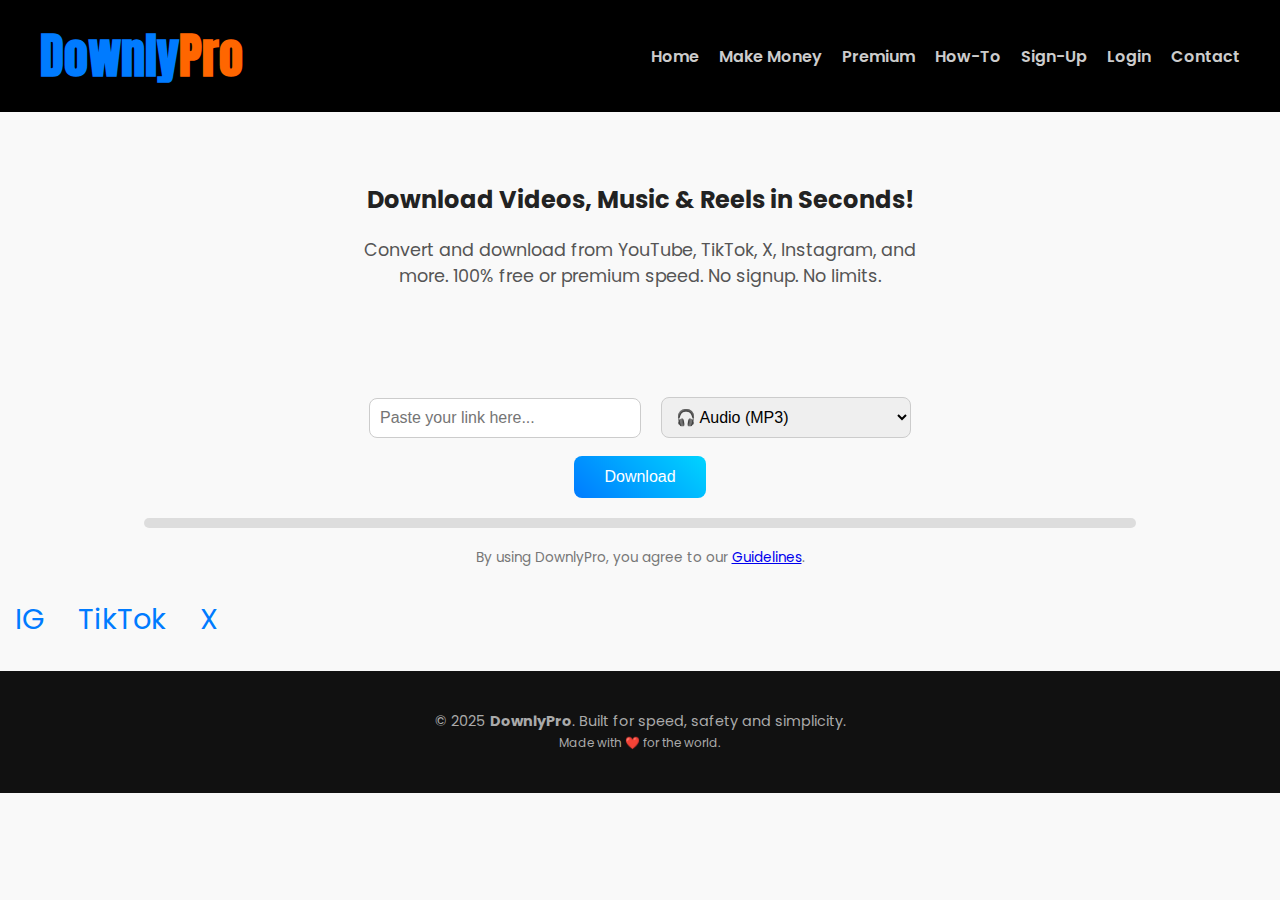
<file: frontend/index.html>
<!DOCTYPE html>
<html lang="en">
  <head>
    <meta charset="UTF-8" />
    <meta name="viewport" content="width=device-width, initial-scale=1.0" />
    <title>DownlyPro - Universal Downloader</title>
    <link
      rel="icon"
      href="https://cdn-icons-png.flaticon.com/512/727/727245.png"
    />
    <link
      href="https://fonts.googleapis.com/css2?family=Anton&family=Poppins:wght@400;600&display=swap"
      rel="stylesheet"
    />

    <style>
      body {
        margin: 0;
        font-family: "Poppins", sans-serif;
        background: #f9f9f9;
        color: #222;
      }

      /* Navbar */
      header {
        background: #000;
        color: white;
        padding: 20px 40px;
        display: flex;
        justify-content: space-between;
        align-items: center;
        position: sticky;
        top: 0;
        z-index: 1000;
      }

      header h1 {
        font-family: "Anton", sans-serif;
        font-size: 48px;
        margin: 0;
      }

      header h1 span:first-child {
        color: #007bff;
      }

      header h1 span:last-child {
        color: #ff6600;
      }

      nav a {
        margin-left: 20px;
        color: #ccc;
        text-decoration: none;
        font-weight: 600;
        transition: color 0.3s;
      }

      nav a:hover {
        color: #fff;
      }

      /* Mobile menu */
      .menu-toggle {
        display: none;
        flex-direction: column;
        cursor: pointer;
      }

      .menu-toggle span {
        height: 3px;
        width: 25px;
        background: #fff;
        margin: 4px 0;
      }

      .nav-links {
        display: flex;
      }

      /* Hero */
      .hero {
        text-align: center;
        padding: 50px 20px;
      }

      .hero p {
        max-width: 600px;
        margin: 20px auto;
        font-size: 1.1rem;
        color: #555;
      }

      /* Form */
      .form-container {
        text-align: center;
        margin: 30px 20px;
      }

      input,
      select {
        padding: 10px;
        font-size: 1rem;
        margin: 8px;
        width: 250px;
        border: 1px solid #ccc;
        border-radius: 8px;
      }

      button {
        padding: 12px 30px;
        font-size: 1rem;
        background: linear-gradient(45deg, #007bff, #00d4ff);
        color: white;
        border: none;
        border-radius: 8px;
        cursor: pointer;
        margin-top: 10px;
        transition: background 0.3s;
      }

      button:hover {
        background: linear-gradient(45deg, #0056b3, #0099cc);
      }

      #status {
        margin-top: 15px;
        font-weight: 600;
      }

      /* Progress Bar */
      #progress-container {
        width: 80%;
        height: 10px;
        background: #ddd;
        margin: 20px auto;
        border-radius: 10px;
        overflow: hidden;
      }

      #progress-bar {
        height: 100%;
        width: 0%;
        background: #28a745;
        transition: width 0.3s;
      }

      /* Social */
      .socials {
        margin: 30px 0;
      }

      .socials a {
        margin: 0 15px;
        font-size: 1.8rem;
        text-decoration: none;
        color: #007bff;
        transition: color 0.3s;
      }

      .socials a:hover {
        color: #ff6600;
      }

      /* Footer */
      footer {
        background: #111;
        color: #aaa;
        padding: 40px 20px;
        font-size: 0.9rem;
        text-align: center;
      }

      /* Mobile */
      @media (max-width: 768px) {
        .nav-links {
          display: none;
          flex-direction: column;
          background: #000;
          position: absolute;
          top: 70px;
          right: 20px;
          width: 200px;
        }

        .nav-links.active {
          display: flex;
        }

        .menu-toggle {
          display: flex;
        }
      }
    </style>
  </head>

  <body>
    <header>
      <h1><span>Downly</span><span>Pro</span></h1>
      <div class="menu-toggle" id="menu-toggle">
        <span></span><span></span><span></span>
      </div>
      <nav class="nav-links" id="nav-links">
        <a href="/">Home</a>
        <a href="make-money.html">Make Money</a>
        <a href="premium.html">Premium</a>
        <a href="how-to.html">How-To</a>
        <a href="sign-up.html">Sign-Up</a>
        <a href="login.html">Login</a>
        <a href="contact.html">Contact</a>
      </nav>
    </header>

    <section class="hero">
      <h2>Download Videos, Music & Reels in Seconds!</h2>
      <p>
        Convert and download from YouTube, TikTok, X, Instagram, and more. 100%
        free or premium speed. No signup. No limits.
      </p>
    </section>

    <main>
      <div class="form-container">
        <input type="text" id="url" placeholder="Paste your link here..." />
        <select id="format">
          <option value="audio">🎧 Audio (MP3)</option>
          <option value="video">🎥 Video (MP4)</option>
          <option value="image">🖼️ Image (JPG)</option></select
        ><br />
        <button id="download-btn">Download</button>

        <div id="status"></div>
        <div id="progress-container">
          <div id="progress-bar"></div>
        </div>

        <p style="font-size: 0.85rem; color: #777">
          By using DownlyPro, you agree to our <a href="#">Guidelines</a>.
        </p>
      </div>

      <div class="socials">
        <a href="#">IG</a>
        <a href="#">TikTok</a>
        <a href="#">X</a>
      </div>
    </main>

    <footer>
      &copy; 2025 <strong>DownlyPro</strong>. Built for speed, safety and
      simplicity.<br />
      <small>Made with ❤️ for the world.</small>
    </footer>

    <script>
      // Menu Toggle
      const toggle = document.getElementById("menu-toggle");
      const nav = document.getElementById("nav-links");

      toggle.addEventListener("click", () => {
        nav.classList.toggle("active");
      });

      // Download Logic
      const btn = document.getElementById("download-btn");
      const urlInput = document.getElementById("url");
      const formatSelect = document.getElementById("format");
      const status = document.getElementById("status");
      const bar = document.getElementById("progress-bar");

      btn.addEventListener("click", async () => {
        const url = urlInput.value.trim();
        const format = formatSelect.value;
        if (!url) return alert("Please paste a valid link!");

        bar.style.width = "30%";
        status.textContent = "⏳ Starting download...";

        try {
          const base = "https://downlypro.onrender.com"; // backend
          const endpoint =
            format === "audio" ? `${base}/download` : `${base}/download-video`;
          const formData = new FormData();
          formData.append("url", url);

          const res = await fetch(endpoint, {
            method: "POST",
            body: formData,
          });

          if (!res.ok) throw new Error("❌ Server failed to respond.");

          const blob = await res.blob();
          const link = document.createElement("a");
          link.href = URL.createObjectURL(blob);
          link.download =
            `downlypro_${format}.` + (format === "audio" ? "mp3" : "mp4");
          link.click();

          status.textContent = "✅ Download complete!";
          bar.style.width = "100%";
        } catch (err) {
          console.error(err);
          status.textContent = "❌ Download failed.";
          bar.style.width = "0%";
        }

        setTimeout(() => {
          bar.style.width = "0%";
        }, 3000);
      });
    </script>
  </body>
</html>
</file>
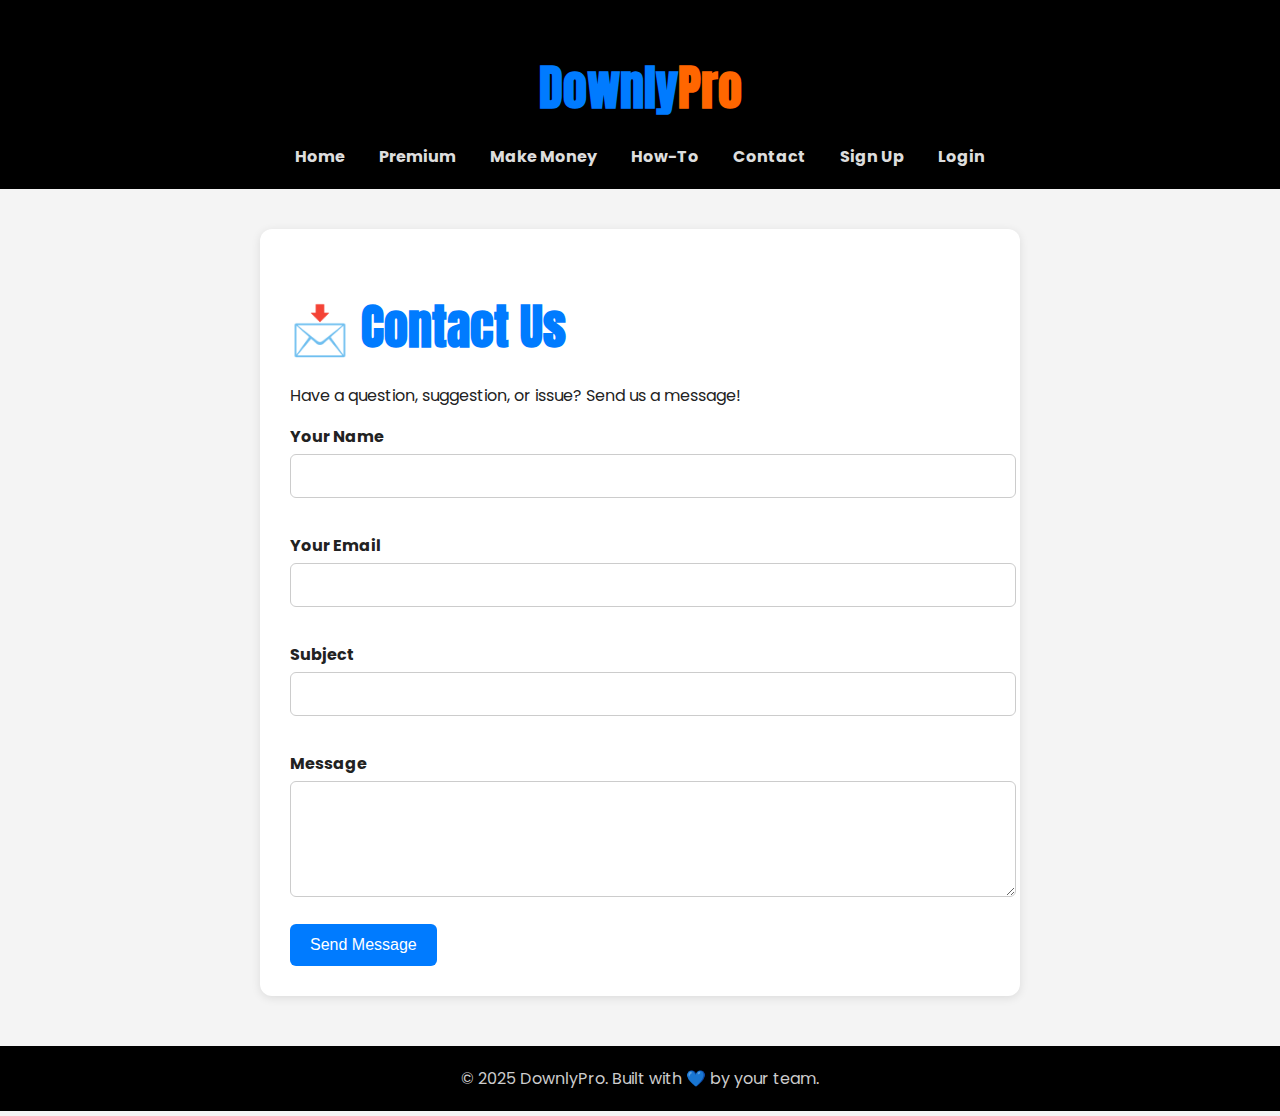
<file: frontend/contact.html>
<!DOCTYPE html>
<html lang="en">
  <head>
    <meta charset="UTF-8" />
    <meta name="viewport" content="width=device-width, initial-scale=1.0" />
    <title>Contact - DownlyPro</title>
    <link rel="icon" href="/static/favicon.ico" />
    <link
      href="https://fonts.googleapis.com/css2?family=Anton&family=Poppins:wght@400;600&display=swap"
      rel="stylesheet"
    />
    <style>
      body {
        font-family: "Poppins", sans-serif;
        margin: 0;
        padding: 0;
        background: #f4f4f4;
        color: #222;
      }
      header {
        background: #000;
        color: #fff;
        padding: 20px;
        text-align: center;
      }
      nav {
        margin-top: 10px;
      }
      nav a {
        margin: 0 15px;
        text-decoration: none;
        color: #ddd;
        font-weight: bold;
      }
      nav a:hover {
        text-decoration: underline;
      }
      .container {
        max-width: 700px;
        margin: 40px auto;
        background: #fff;
        padding: 30px;
        border-radius: 12px;
        box-shadow: 0 2px 10px rgba(0, 0, 0, 0.1);
      }
      h1 {
        font-family: "Anton", sans-serif;
        font-size: 48px;
        color: #007bff;
        margin-bottom: 20px;
      }
      label {
        display: block;
        margin: 15px 0 5px;
        font-weight: bold;
      }
      input,
      textarea {
        width: 100%;
        padding: 12px;
        border-radius: 6px;
        border: 1px solid #ccc;
        margin-bottom: 20px;
        font-size: 1rem;
      }
      button {
        background: #007bff;
        color: #fff;
        padding: 12px 20px;
        border: none;
        border-radius: 6px;
        cursor: pointer;
        font-size: 1rem;
      }
      button:hover {
        background: #0056b3;
      }
      footer {
        text-align: center;
        padding: 20px;
        background: #000;
        color: #ccc;
        margin-top: 50px;
      }
    </style>
  </head>
  <body>
    <header>
      <h1>
        <span style="color: #007bff">Downly</span
        ><span style="color: #ff6600">Pro</span>
      </h1>
      <nav>
        <a href="index.html">Home</a>
        <a href="premium.html">Premium</a>
        <a href="make-money.html">Make Money</a>
        <a href="how-to.html">How-To</a>
        <a href="contact.html">Contact</a>
        <a href="sign-up.html">Sign Up</a>
        <a href="login.html">Login</a>
      </nav>
    </header>

    <main class="container">
      <h1>📩 Contact Us</h1>
      <p>Have a question, suggestion, or issue? Send us a message!</p>

      <form
        action="mailto:your.email@downlypro.com"
        method="POST"
        enctype="text/plain"
      >
        <label for="name">Your Name</label>
        <input type="text" id="name" name="name" required />

        <label for="email">Your Email</label>
        <input type="email" id="email" name="email" required />

        <label for="subject">Subject</label>
        <input type="text" id="subject" name="subject" required />

        <label for="message">Message</label>
        <textarea id="message" name="message" rows="5" required></textarea>

        <button type="submit">Send Message</button>
      </form>
    </main>

    <footer>&copy; 2025 DownlyPro. Built with 💙 by your team.</footer>
  </body>
</html>
</file>
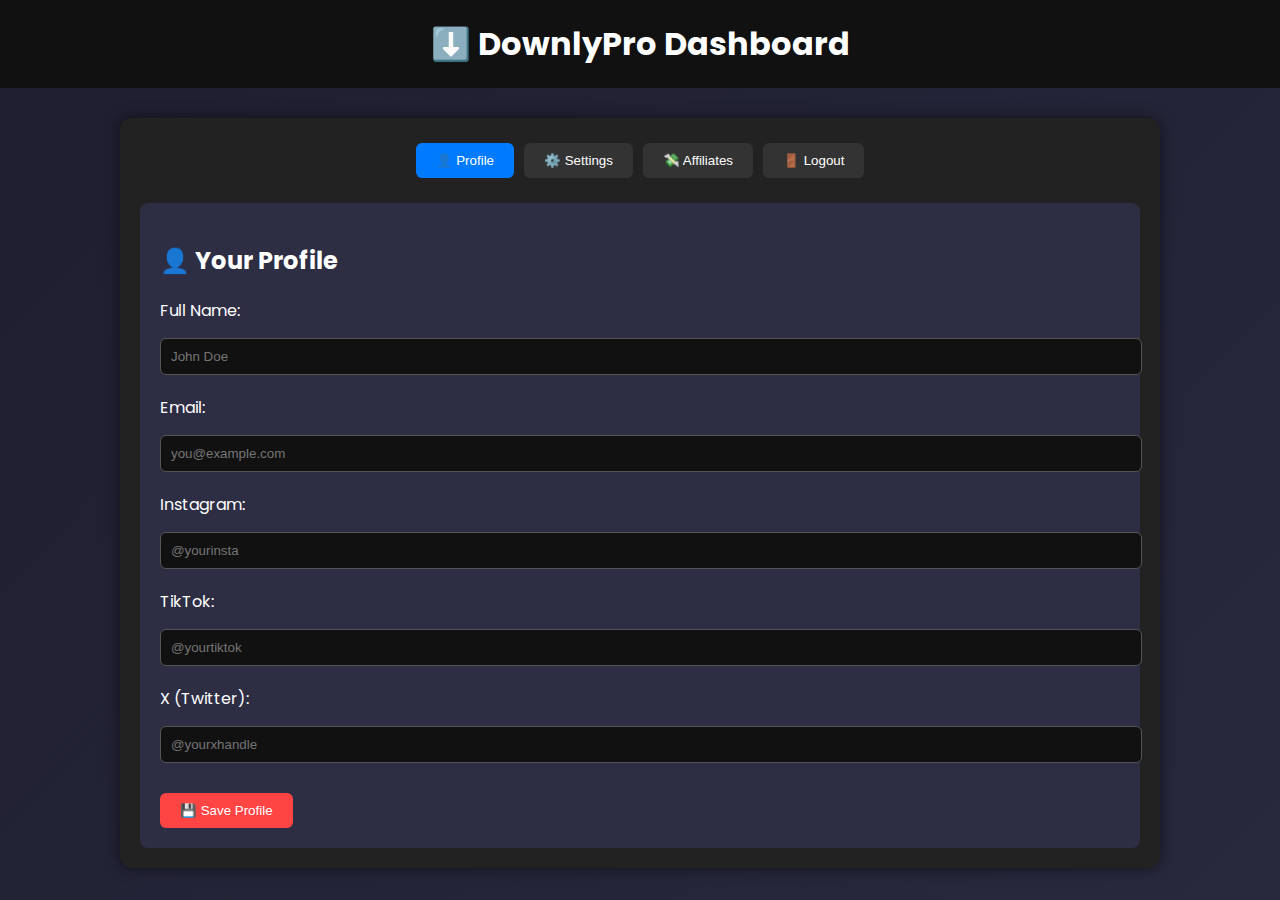
<file: frontend/dashboard.html>
<!DOCTYPE html>
<html lang="en">
  <head>
    <meta charset="UTF-8" />
    <meta name="viewport" content="width=device-width, initial-scale=1" />
    <title>DownlyPro | Dashboard</title>
    <link
      href="https://fonts.googleapis.com/css2?family=Poppins:wght@400;600&display=swap"
      rel="stylesheet"
    />
    <style>
      body {
        font-family: "Poppins", sans-serif;
        margin: 0;
        background: linear-gradient(135deg, #1e1e2f, #27293d);
        color: white;
        min-height: 100vh;
      }
      header {
        background: #111;
        padding: 20px;
        text-align: center;
      }
      header h1 {
        margin: 0;
        font-size: 2rem;
      }
      .dashboard {
        max-width: 1000px;
        margin: 30px auto;
        background: #222;
        border-radius: 12px;
        padding: 20px;
        box-shadow: 0 0 15px rgba(0, 0, 0, 0.5);
      }
      .tabs {
        display: flex;
        justify-content: center;
        margin-bottom: 20px;
        flex-wrap: wrap;
      }
      .tabs button {
        background: #333;
        border: none;
        margin: 5px;
        padding: 10px 20px;
        color: white;
        cursor: pointer;
        border-radius: 6px;
        transition: background 0.3s;
      }
      .tabs button:hover,
      .tabs button.active {
        background: #007bff;
      }
      .tab-content {
        display: none;
        padding: 20px;
        background: #2d2d44;
        border-radius: 8px;
        margin-top: 10px;
      }
      .tab-content.active {
        display: block;
      }
      input,
      select {
        width: 100%;
        padding: 10px;
        margin: 10px 0;
        background: #111;
        border: 1px solid #555;
        border-radius: 6px;
        color: white;
      }
      label {
        display: block;
        margin: 10px 0 5px;
      }
      .logout-btn {
        margin-top: 20px;
        background: #ff4444;
        border: none;
        padding: 10px 20px;
        border-radius: 6px;
        color: white;
        cursor: pointer;
      }
    </style>
  </head>

  <body>
    <header>
      <h1>⬇️ DownlyPro Dashboard</h1>
    </header>

    <div class="dashboard">
      <div class="tabs">
        <button class="tablink active" onclick="openTab('profile')">
          👤 Profile
        </button>
        <button class="tablink" onclick="openTab('settings')">
          ⚙️ Settings
        </button>
        <button class="tablink" onclick="openTab('affiliates')">
          💸 Affiliates
        </button>
        <button class="tablink" onclick="logout()">🚪 Logout</button>
      </div>

      <div id="profile" class="tab-content active">
        <h2>👤 Your Profile</h2>
        <label>Full Name:</label>
        <input type="text" placeholder="John Doe" />

        <label>Email:</label>
        <input type="email" placeholder="you@example.com" />

        <label>Instagram:</label>
        <input type="text" placeholder="@yourinsta" />

        <label>TikTok:</label>
        <input type="text" placeholder="@yourtiktok" />

        <label>X (Twitter):</label>
        <input type="text" placeholder="@yourxhandle" />

        <button class="logout-btn" onclick="saveProfile()">
          💾 Save Profile
        </button>
      </div>

      <div id="settings" class="tab-content">
        <h2>⚙️ Account Settings</h2>
        <label>Change Password:</label>
        <input type="password" placeholder="New Password" />

        <label>Payment Method:</label>
        <select>
          <option>PIX</option>
          <option>Bitcoin (BTC)</option>
          <option>PayPal</option>
          <option>Stripe</option>
        </select>

        <label>Payment Email / Address:</label>
        <input type="text" placeholder="PIX Key, BTC Wallet, PayPal Email" />

        <button class="logout-btn" onclick="saveSettings()">
          💾 Save Settings
        </button>
      </div>

      <div id="affiliates" class="tab-content">
        <h2>💸 Your Affiliate Link</h2>
        <p>Share and earn $ for every Premium subscriber!</p>
        <input
          type="text"
          readonly
          value="https://downlypro.com/?ref=yourcode"
        />
        <p><strong>Commission:</strong> 30% per sale 💰</p>
      </div>
    </div>

    <script>
      function openTab(tabName) {
        const tabs = document.querySelectorAll(".tab-content");
        const tablinks = document.querySelectorAll(".tablink");

        tabs.forEach((tab) => tab.classList.remove("active"));
        tablinks.forEach((link) => link.classList.remove("active"));

        document.getElementById(tabName).classList.add("active");
        event.currentTarget.classList.add("active");
      }

      function logout() {
        alert("Logging out...");
        window.location.href = "/login.html"; // redirect to login
      }

      function saveProfile() {
        alert("✅ Profile saved!");
      }

      function saveSettings() {
        alert("✅ Settings saved!");
      }
    </script>
  </body>
</html>
</file>
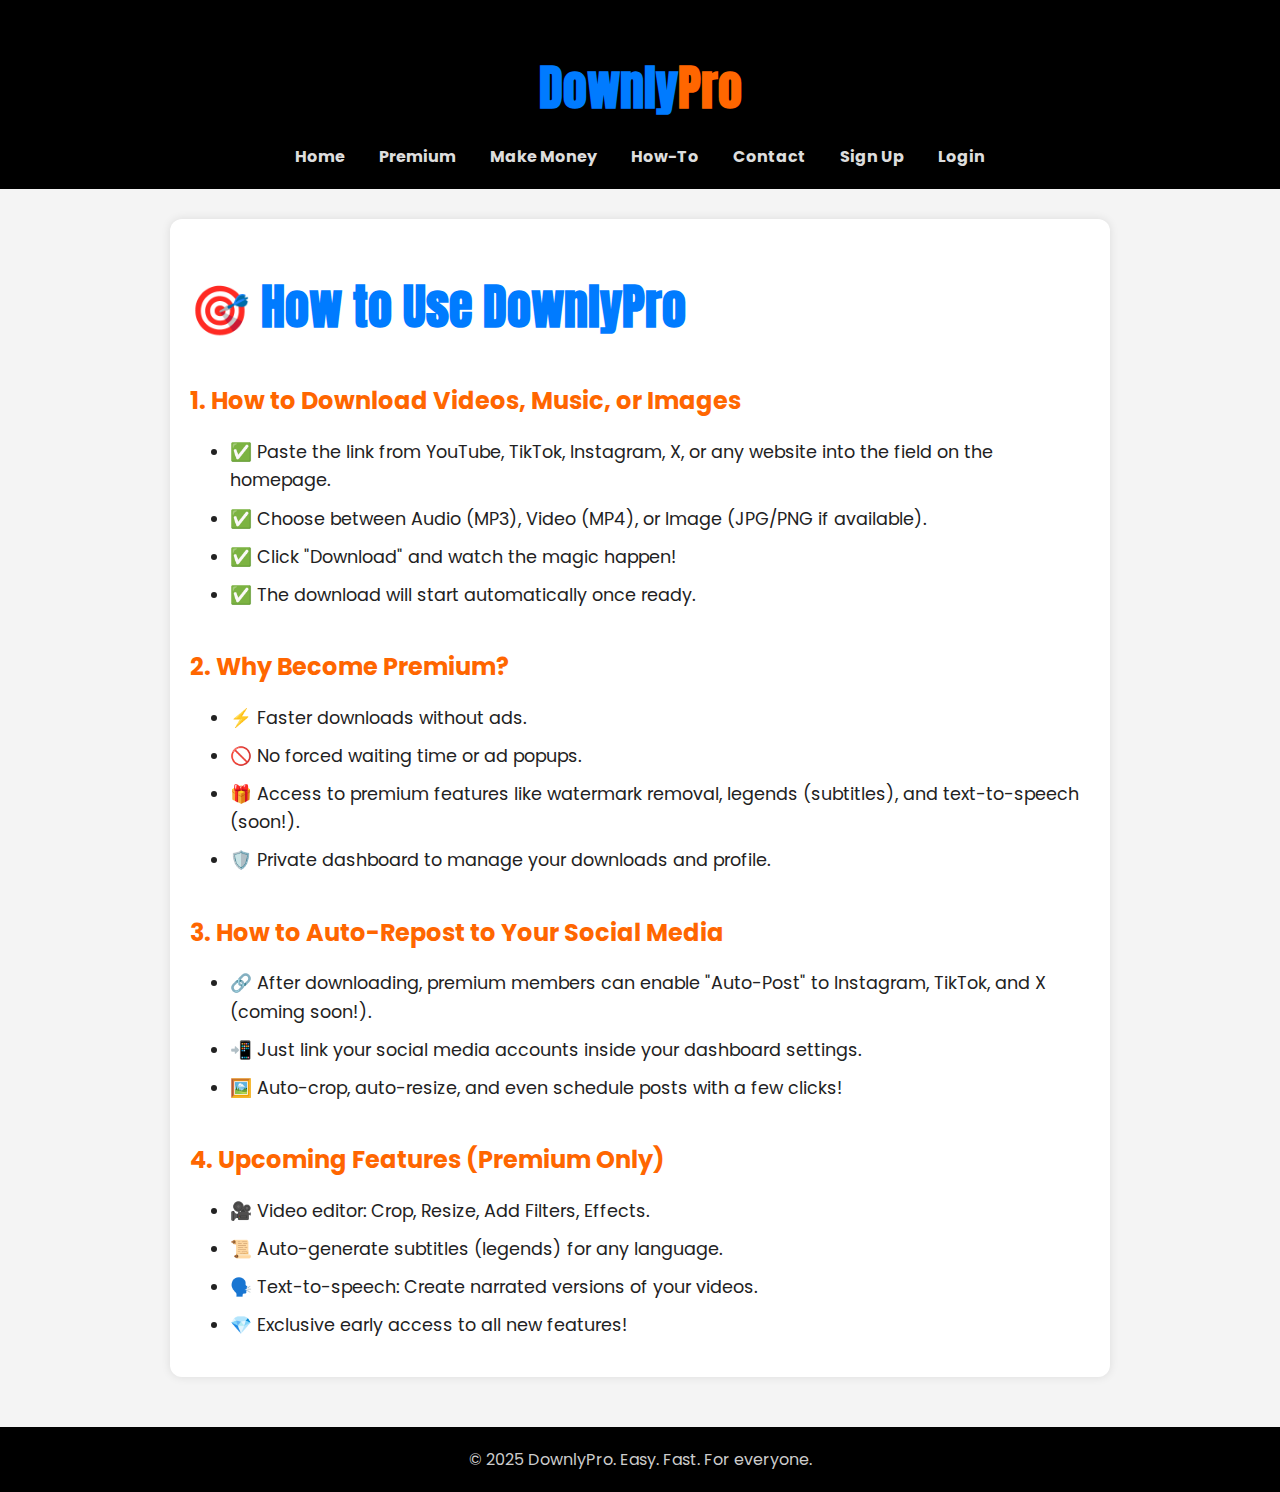
<file: frontend/how-to.html>
<!DOCTYPE html>
<html lang="en">
  <head>
    <meta charset="UTF-8" />
    <meta name="viewport" content="width=device-width, initial-scale=1.0" />
    <title>How to Use DownlyPro</title>
    <link rel="icon" href="/static/favicon.ico" />
    <link
      href="https://fonts.googleapis.com/css2?family=Anton&family=Poppins:wght@400;600&display=swap"
      rel="stylesheet"
    />
    <style>
      body {
        font-family: "Poppins", sans-serif;
        margin: 0;
        padding: 0;
        background: #f4f4f4;
        color: #222;
      }
      header {
        background: #000;
        color: #fff;
        padding: 20px;
        text-align: center;
      }
      nav {
        margin-top: 10px;
      }
      nav a {
        margin: 0 15px;
        text-decoration: none;
        color: #ddd;
        font-weight: bold;
      }
      nav a:hover {
        text-decoration: underline;
      }
      .container {
        max-width: 900px;
        margin: 30px auto;
        padding: 20px;
        background: white;
        border-radius: 12px;
        box-shadow: 0 0 10px rgba(0, 0, 0, 0.1);
      }
      h1 {
        font-family: "Anton", sans-serif;
        font-size: 48px;
        color: #007bff;
        margin-bottom: 20px;
      }
      h2 {
        color: #ff6600;
        margin-top: 40px;
      }
      p,
      ul {
        text-align: left;
        font-size: 1.1rem;
        line-height: 1.6;
      }
      ul li {
        margin-bottom: 10px;
      }
      footer {
        text-align: center;
        padding: 20px;
        background: #000;
        color: #ccc;
        margin-top: 50px;
      }
    </style>
  </head>
  <body>
    <header>
      <h1>
        <span style="color: #007bff">Downly</span
        ><span style="color: #ff6600">Pro</span>
      </h1>
      <nav>
        <a href="index.html">Home</a>
        <a href="premium.html">Premium</a>
        <a href="make-money.html">Make Money</a>
        <a href="how-to.html">How-To</a>
        <a href="contact.html">Contact</a>
        <a href="sign-up.html">Sign Up</a>
        <a href="login.html">Login</a>
      </nav>
    </header>

    <main class="container">
      <h1>🎯 How to Use DownlyPro</h1>

      <h2>1. How to Download Videos, Music, or Images</h2>
      <ul>
        <li>
          ✅ Paste the link from YouTube, TikTok, Instagram, X, or any website
          into the field on the homepage.
        </li>
        <li>
          ✅ Choose between Audio (MP3), Video (MP4), or Image (JPG/PNG if
          available).
        </li>
        <li>✅ Click "Download" and watch the magic happen!</li>
        <li>✅ The download will start automatically once ready.</li>
      </ul>

      <h2>2. Why Become Premium?</h2>
      <ul>
        <li>⚡ Faster downloads without ads.</li>
        <li>🚫 No forced waiting time or ad popups.</li>
        <li>
          🎁 Access to premium features like watermark removal, legends
          (subtitles), and text-to-speech (soon!).
        </li>
        <li>🛡️ Private dashboard to manage your downloads and profile.</li>
      </ul>

      <h2>3. How to Auto-Repost to Your Social Media</h2>
      <ul>
        <li>
          🔗 After downloading, premium members can enable "Auto-Post" to
          Instagram, TikTok, and X (coming soon!).
        </li>
        <li>
          📲 Just link your social media accounts inside your dashboard
          settings.
        </li>
        <li>
          🖼️ Auto-crop, auto-resize, and even schedule posts with a few clicks!
        </li>
      </ul>

      <h2>4. Upcoming Features (Premium Only)</h2>
      <ul>
        <li>🎥 Video editor: Crop, Resize, Add Filters, Effects.</li>
        <li>📜 Auto-generate subtitles (legends) for any language.</li>
        <li>🗣️ Text-to-speech: Create narrated versions of your videos.</li>
        <li>💎 Exclusive early access to all new features!</li>
      </ul>
    </main>

    <footer>&copy; 2025 DownlyPro. Easy. Fast. For everyone.</footer>
  </body>
</html>
</file>
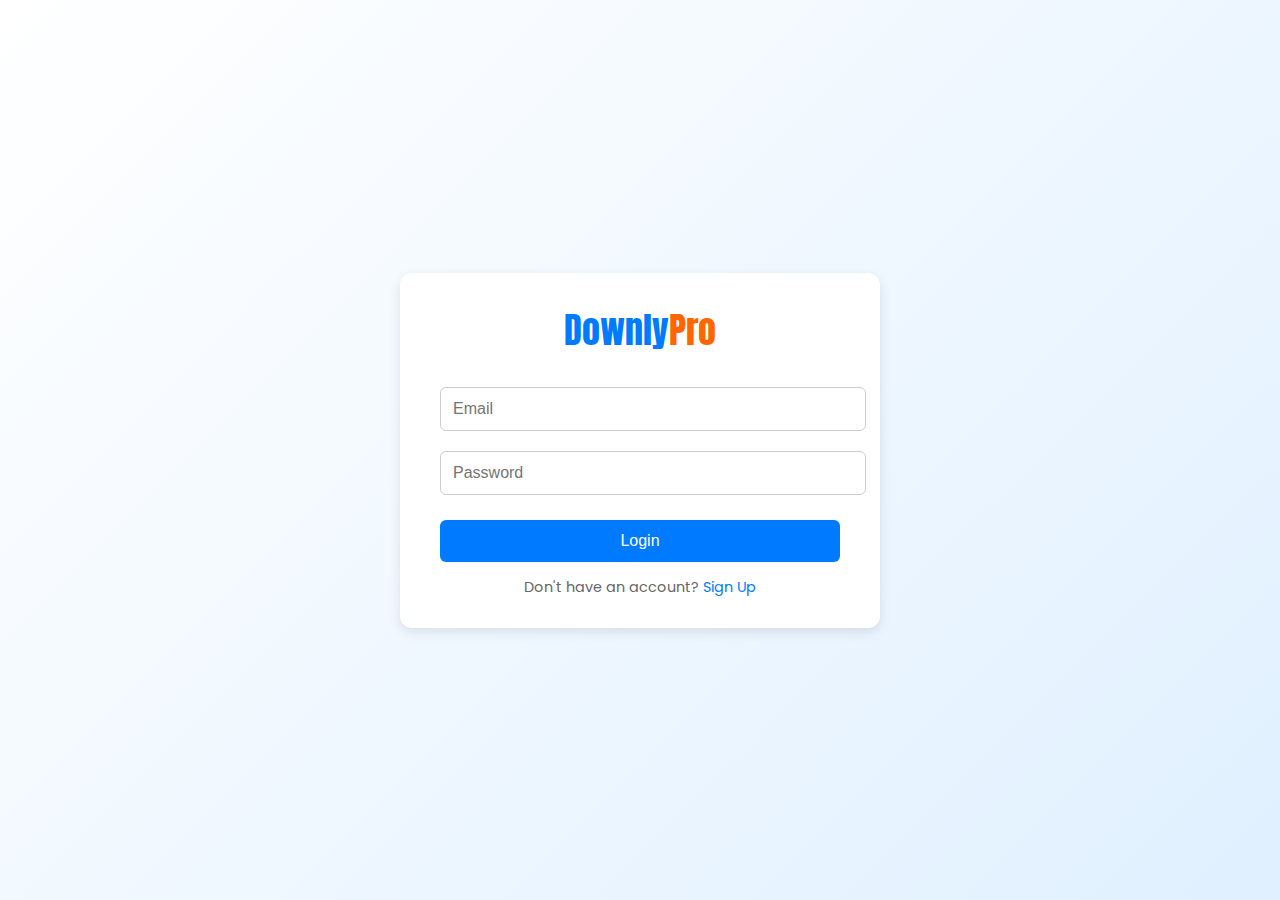
<file: frontend/login.html>
<!DOCTYPE html>
<html lang="en">
  <head>
    <meta charset="UTF-8" />
    <meta name="viewport" content="width=device-width, initial-scale=1.0" />
    <title>Login - DownlyPro</title>
    <link
      href="https://fonts.googleapis.com/css2?family=Anton&family=Poppins:wght@400;600&display=swap"
      rel="stylesheet"
    />
    <style>
      body {
        margin: 0;
        font-family: "Poppins", sans-serif;
        background: linear-gradient(135deg, #ffffff, #e0f0ff);
        display: flex;
        justify-content: center;
        align-items: center;
        height: 100vh;
      }

      .card {
        background: white;
        padding: 30px 40px;
        border-radius: 12px;
        box-shadow: 0 4px 12px rgba(0, 0, 0, 0.1);
        text-align: center;
        width: 100%;
        max-width: 400px;
      }

      .logo {
        font-family: "Anton", sans-serif;
        font-size: 36px;
        margin-bottom: 20px;
        color: #007bff;
      }

      .logo span {
        color: #ff6600;
      }

      input[type="email"],
      input[type="password"] {
        width: 100%;
        padding: 12px;
        margin: 10px 0;
        border: 1px solid #ccc;
        border-radius: 6px;
        font-size: 1rem;
      }

      button {
        background: #007bff;
        color: white;
        border: none;
        width: 100%;
        padding: 12px;
        margin-top: 15px;
        font-size: 1rem;
        border-radius: 6px;
        cursor: pointer;
      }

      button:hover {
        background: #0056b3;
      }

      .footer-text {
        margin-top: 15px;
        font-size: 0.9rem;
        color: #666;
      }

      .footer-text a {
        color: #007bff;
        text-decoration: none;
      }

      .footer-text a:hover {
        text-decoration: underline;
      }
    </style>
  </head>
  <body>
    <div class="card">
      <div class="logo">Downly<span>Pro</span></div>
      <form action="/auth/login" method="POST">
        <input type="email" name="email" placeholder="Email" required />
        <input
          type="password"
          name="password"
          placeholder="Password"
          required
        />
        <button type="submit">Login</button>
      </form>
      <div class="footer-text">
        Don't have an account? <a href="sign-up.html">Sign Up</a>
      </div>
    </div>
  </body>
</html>
</file>
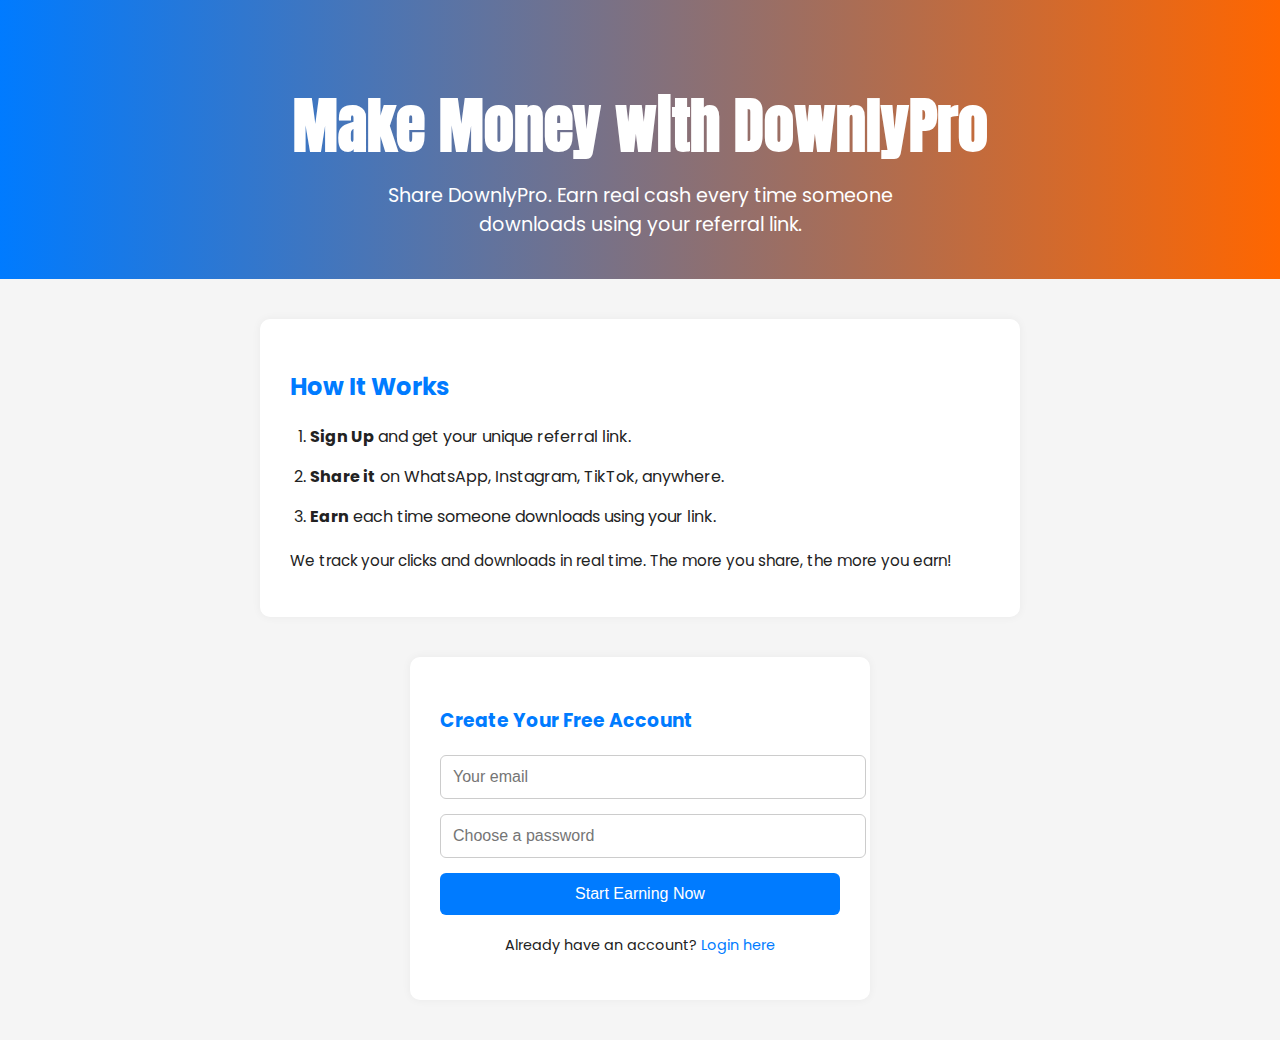
<file: frontend/make-money.html>
<!DOCTYPE html>
<html lang="en">
<head>
  <meta charset="UTF-8" />
  <meta name="viewport" content="width=device-width, initial-scale=1.0"/>
  <title>Make Money with DownlyPro</title>
  <link rel="icon" href="https://cdn-icons-png.flaticon.com/512/727/727245.png" />
  <style>
    @import url('https://fonts.googleapis.com/css2?family=Anton&family=Poppins:wght@400;600&display=swap');

    body {
      font-family: 'Poppins', sans-serif;
      margin: 0;
      background: #f5f5f5;
      color: #222;
    }

    header {
      background: linear-gradient(to right, #007bff, #ff6600);
      color: white;
      text-align: center;
      padding: 40px 20px;
    }

    header h1 {
      font-family: 'Anton', sans-serif;
      font-size: 60px;
      margin-bottom: 10px;
    }

    .description {
      font-size: 1.2rem;
      max-width: 600px;
      margin: 0 auto;
    }

    .steps {
      background: white;
      max-width: 700px;
      margin: 40px auto;
      padding: 30px;
      border-radius: 10px;
      box-shadow: 0 0 10px rgba(0,0,0,0.05);
    }

    .steps h2 {
      color: #007bff;
    }

    .steps ol {
      padding-left: 20px;
    }

    .steps li {
      margin-bottom: 15px;
      font-size: 1rem;
    }

    form {
      max-width: 400px;
      margin: 40px auto;
      padding: 30px;
      background: white;
      border-radius: 10px;
      box-shadow: 0 0 10px rgba(0,0,0,0.05);
    }

    form h3 {
      margin-bottom: 20px;
      color: #007bff;
    }

    input {
      width: 100%;
      padding: 12px;
      margin-bottom: 15px;
      border: 1px solid #ccc;
      border-radius: 6px;
      font-size: 1rem;
    }

    button {
      width: 100%;
      background: #007bff;
      color: white;
      padding: 12px;
      border: none;
      border-radius: 6px;
      font-size: 1rem;
      cursor: pointer;
    }

    button:hover {
      background: #0056b3;
    }

    .footer {
      text-align: center;
      font-size: 0.9rem;
      margin-top: 20px;
    }

    .footer a {
      color: #007bff;
      text-decoration: none;
    }
  </style>
</head>
<body>
  <header>
    <h1>Make Money with DownlyPro</h1>
    <p class="description">
      Share DownlyPro. Earn real cash every time someone downloads using your referral link.
    </p>
  </header>

  <section class="steps">
    <h2>How It Works</h2>
    <ol>
      <li><strong>Sign Up</strong> and get your unique referral link.</li>
      <li><strong>Share it</strong> on WhatsApp, Instagram, TikTok, anywhere.</li>
      <li><strong>Earn</strong> each time someone downloads using your link.</li>
    </ol>
    <p style="margin-top: 20px; font-size: 0.95rem;">
      We track your clicks and downloads in real time. The more you share, the more you earn!
    </p>
  </section>

  <form>
    <h3>Create Your Free Account</h3>
    <input type="email" placeholder="Your email" required />
    <input type="password" placeholder="Choose a password" required />
    <button type="submit">Start Earning Now</button>
    <p class="footer">
      Already have an account? <a href="#">Login here</a>
    </p>
  </form>
</body>
</html>
</file>
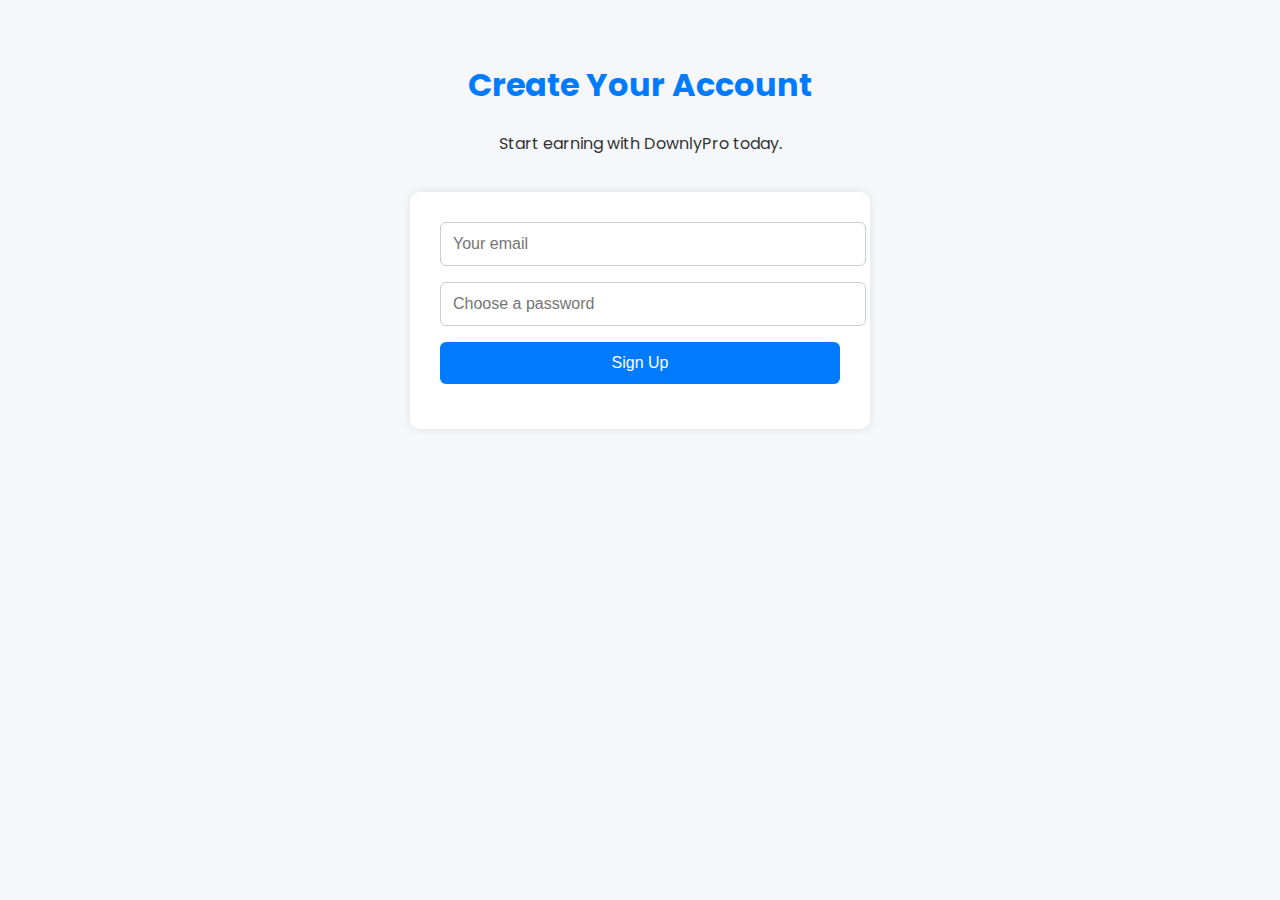
<file: frontend/sign-up.html>
<!DOCTYPE html>
<html lang="en">
<head>
  <meta charset="UTF-8" />
  <meta name="viewport" content="width=device-width, initial-scale=1.0"/>
  <title>Sign Up – DownlyPro</title>
  <link rel="icon" href="https://cdn-icons-png.flaticon.com/512/727/727245.png" />
  <style>
    @import url('https://fonts.googleapis.com/css2?family=Poppins:wght@400;600&display=swap');
    body {
      font-family: 'Poppins', sans-serif;
      margin: 0;
      background: #f5f7fa;
      color: #333;
    }
    header {
      text-align: center;
      padding: 40px 20px 20px;
    }
    h1 {
      color: #007bff;
      font-size: 32px;
    }
    .form-box {
      max-width: 400px;
      margin: 0 auto;
      background: #fff;
      padding: 30px;
      box-shadow: 0 0 8px rgba(0,0,0,0.1);
      border-radius: 10px;
    }
    input {
      width: 100%;
      padding: 12px;
      margin-bottom: 16px;
      border: 1px solid #ccc;
      border-radius: 6px;
      font-size: 1rem;
    }
    button {
      background: #007bff;
      color: white;
      padding: 12px;
      border: none;
      width: 100%;
      border-radius: 6px;
      font-size: 1rem;
      cursor: pointer;
    }
    button:hover {
      background: #0056b3;
    }
    .status {
      text-align: center;
      margin-top: 15px;
      font-size: 0.9rem;
      color: green;
    }
  </style>
</head>
<body>
  <header>
    <h1>Create Your Account</h1>
    <p>Start earning with DownlyPro today.</p>
  </header>

  <div class="form-box">
    <form id="signup-form">
      <input type="email" id="email" placeholder="Your email" required />
      <input type="password" id="password" placeholder="Choose a password" required />
      <button type="submit">Sign Up</button>
    </form>
    <div class="status" id="status"></div>
  </div>

  <script>
    const form = document.getElementById("signup-form");
    const status = document.getElementById("status");

    form.addEventListener("submit", async (e) => {
      e.preventDefault();
      const email = document.getElementById("email").value;
      const password = document.getElementById("password").value;

      try {
        const res = await fetch("https://downlypro.onrender.com/signup", {
          method: "POST",
          headers: {
            "Content-Type": "application/x-www-form-urlencoded"
          },
          body: new URLSearchParams({ email, password })
        });

        const result = await res.json();
        if (res.ok) {
          status.textContent = "✅ Account created!";
          form.reset();
        } else {
          status.textContent = `❌ ${result.error || result.detail || "Failed to sign up."}`;
        }
      } catch (err) {
        status.textContent = "❌ Server error.";
      }
    });
  </script>
</body>
</html>
</file>
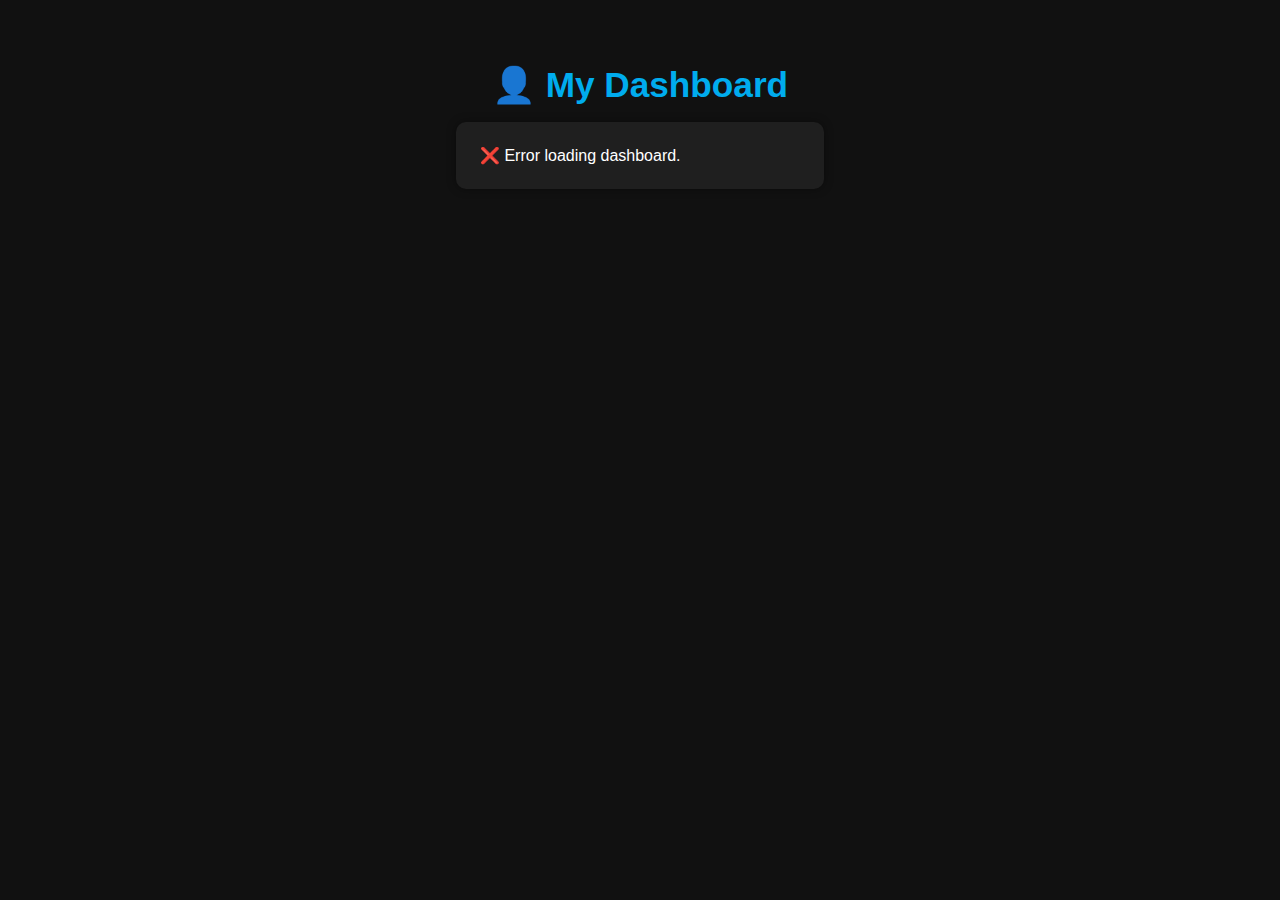
<file: backend/auth/dashboard.html>
<!DOCTYPE html>
<html lang="en">
  <head>
    <meta charset="UTF-8" />
    <meta name="viewport" content="width=device-width, initial-scale=1.0" />
    <title>My Dashboard | DownlyPro</title>
    <style>
      body {
        font-family: Poppins, sans-serif;
        background: #111;
        color: white;
        display: flex;
        flex-direction: column;
        align-items: center;
        padding: 2rem;
      }

      h1 {
        font-size: 2.2rem;
        margin-bottom: 1rem;
        color: #00acee;
      }

      .card {
        background-color: #1f1f1f;
        padding: 1.5rem;
        border-radius: 10px;
        width: 320px;
        box-shadow: 0 0 10px rgba(0, 0, 0, 0.4);
      }

      .item {
        margin: 1rem 0;
        font-size: 1.1rem;
      }

      .item span {
        font-weight: bold;
        color: #ff6600;
      }
    </style>
  </head>
  <body>
    <h1>👤 My Dashboard</h1>
    <div class="card" id="dashboard">
      <div class="item">Email: <span id="email">...</span></div>
      <div class="item">Referrals: <span id="referrals">...</span></div>
      <div class="item">Earnings: <span id="earnings">$0.00</span></div>
    </div>

    <script>
      const token = localStorage.getItem("access_token");
      const headers = {
        Authorization: `Bearer ${token}`,
      };

      fetch("http://127.0.0.1:8000/dashboard", { headers })
        .then((res) => res.json())
        .then((data) => {
          if (data.detail) {
            document.getElementById("dashboard").innerHTML =
              "🔒 Please login first.";
          } else {
            document.getElementById("email").textContent = data.email;
            document.getElementById("referrals").textContent = data.referrals;
            document.getElementById(
              "earnings"
            ).textContent = `$${data.earnings.toFixed(2)}`;
          }
        })
        .catch((err) => {
          document.getElementById("dashboard").innerHTML =
            "❌ Error loading dashboard.";
        });
    </script>
  </body>
</html>
</file>
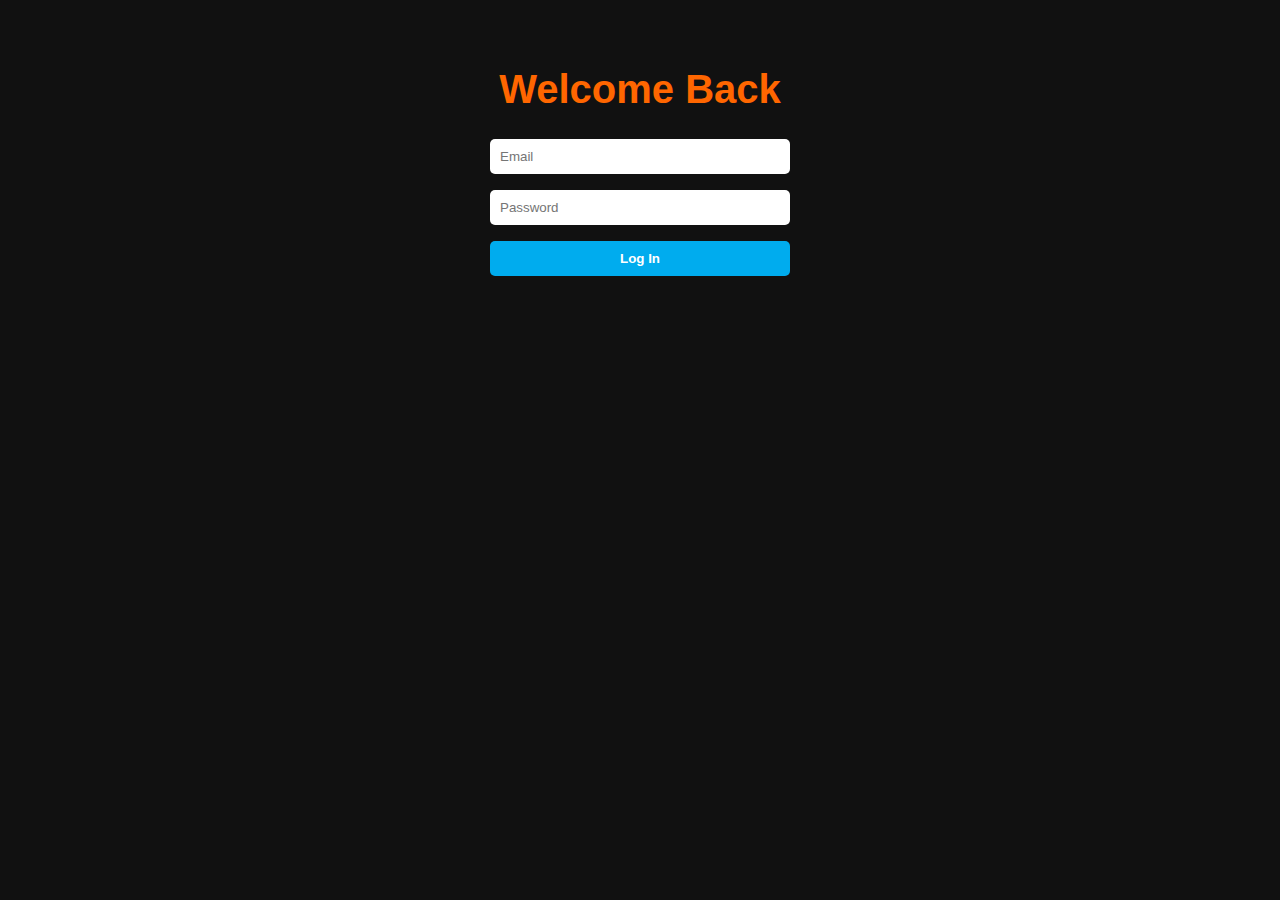
<file: backend/auth/login.html>
<!DOCTYPE html>
<html lang="en">
  <head>
    <meta charset="UTF-8" />
    <meta name="viewport" content="width=device-width, initial-scale=1.0" />
    <title>Login | DownlyPro</title>
    <style>
      body {
        font-family: Poppins, sans-serif;
        background-color: #111;
        color: white;
        display: flex;
        flex-direction: column;
        align-items: center;
        padding: 2rem;
      }

      h1 {
        color: #ff6600;
        font-size: 2.5rem;
      }

      form {
        display: flex;
        flex-direction: column;
        width: 300px;
        gap: 1rem;
      }

      input,
      button {
        padding: 10px;
        border-radius: 5px;
        border: none;
      }

      button {
        background-color: #00acee;
        color: white;
        font-weight: bold;
        cursor: pointer;
      }

      #msg {
        margin-top: 1rem;
        font-size: 0.9rem;
        color: lightgreen;
      }
    </style>
  </head>
  <body>
    <h1>Welcome Back</h1>

    <form id="loginForm">
      <input type="email" id="email" placeholder="Email" required />
      <input type="password" id="password" placeholder="Password" required />
      <button type="submit">Log In</button>
    </form>

    <div id="msg"></div>

    <script>
      document
        .getElementById("loginForm")
        .addEventListener("submit", async (e) => {
          e.preventDefault();

          const email = document.getElementById("email").value;
          const password = document.getElementById("password").value;

          const formData = new URLSearchParams();
          formData.append("username", email);
          formData.append("password", password);

          const res = await fetch("http://127.0.0.1:8000/auth/login", {
            method: "POST",
            headers: {
              "Content-Type": "application/x-www-form-urlencoded",
            },
            body: formData,
          });

          const data = await res.json();
          const msg = document.getElementById("msg");

          if (res.ok) {
            msg.textContent = "✅ Logged in successfully!";
            localStorage.setItem("access_token", data.access_token);
            // Optionally redirect or show user dashboard
          } else {
            msg.textContent = "❌ " + (data.detail || "Login failed");
          }
        });
    </script>
  </body>
</html>
</file>
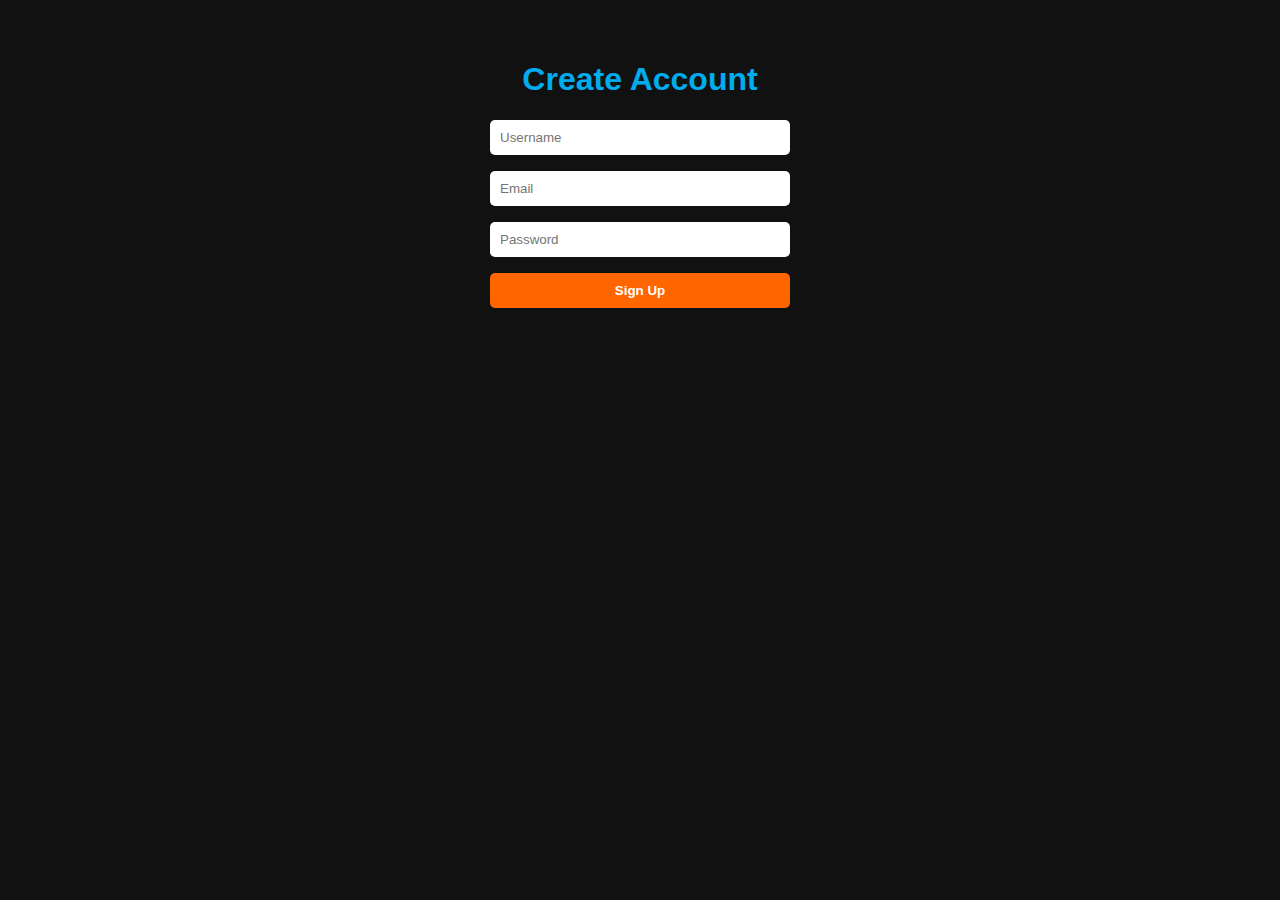
<file: backend/auth/sign-up.html>
<!DOCTYPE html>
<html lang="en">
  <head>
    <meta charset="UTF-8" />
    <meta name="viewport" content="width=device-width, initial-scale=1.0" />
    <title>Join DownlyPro</title>
    <style>
      body {
        font-family: Poppins, sans-serif;
        background: #111;
        color: #fff;
        display: flex;
        flex-direction: column;
        align-items: center;
        padding: 2rem;
      }

      h1 {
        color: #00acee;
      }

      form {
        display: flex;
        flex-direction: column;
        width: 300px;
        gap: 1rem;
      }

      input,
      button {
        padding: 10px;
        border-radius: 5px;
        border: none;
      }

      button {
        background-color: #ff6600;
        color: white;
        font-weight: bold;
        cursor: pointer;
      }

      #msg {
        margin-top: 1rem;
        font-size: 0.9rem;
        color: lightgreen;
      }
    </style>
  </head>
  <body>
    <h1>Create Account</h1>
    <form id="signupForm">
      <input type="text" placeholder="Username" id="username" required />
      <input type="email" placeholder="Email" id="email" required />
      <input type="password" placeholder="Password" id="password" required />
      <button type="submit">Sign Up</button>
    </form>
    <div id="msg"></div>

    <script>
      document
        .getElementById("signupForm")
        .addEventListener("submit", async (e) => {
          e.preventDefault();
          const username = document.getElementById("username").value;
          const email = document.getElementById("email").value;
          const password = document.getElementById("password").value;

          const res = await fetch("http://127.0.0.1:8000/auth/register", {
            method: "POST",
            headers: { "Content-Type": "application/json" },
            body: JSON.stringify({ username, email, password }),
          });

          const msg = document.getElementById("msg");
          const data = await res.json();
          msg.textContent =
            data.message || data.error || "Something went wrong.";
        });
    </script>
  </body>
</html>
</file>
